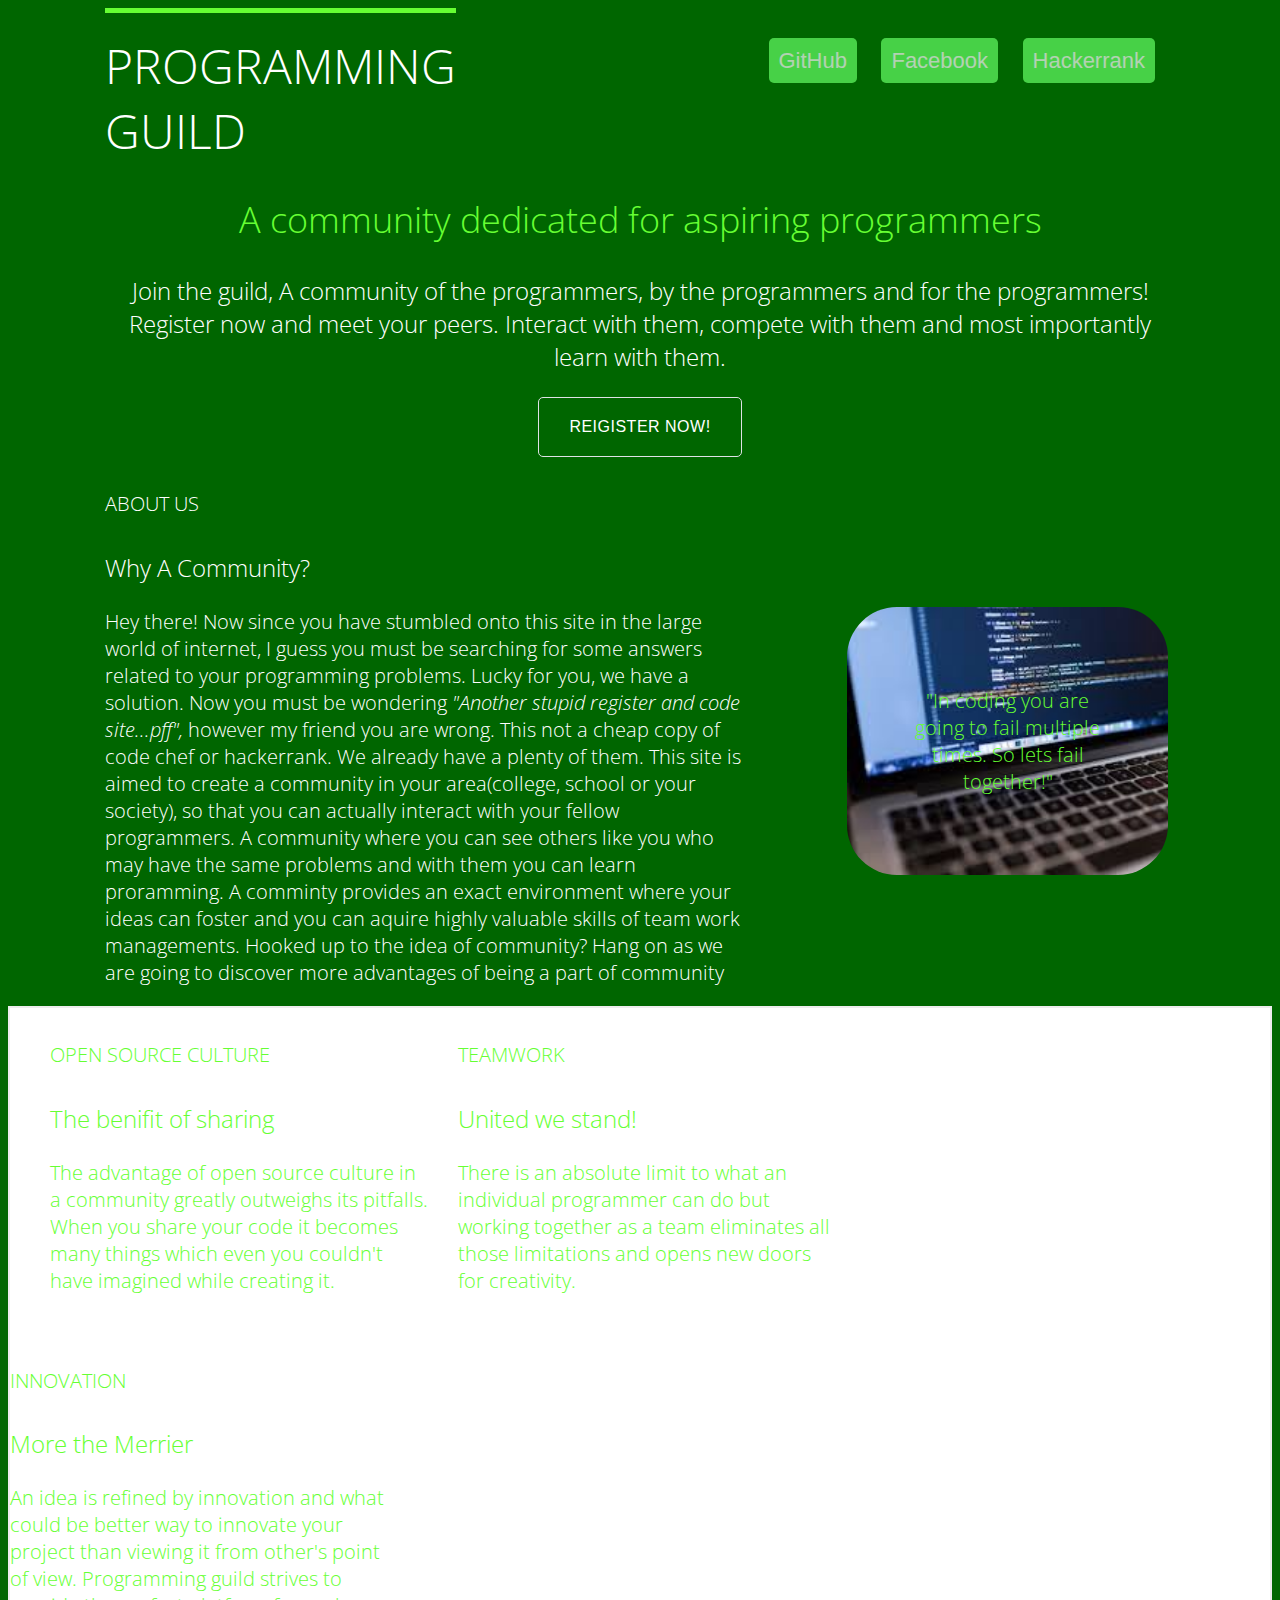
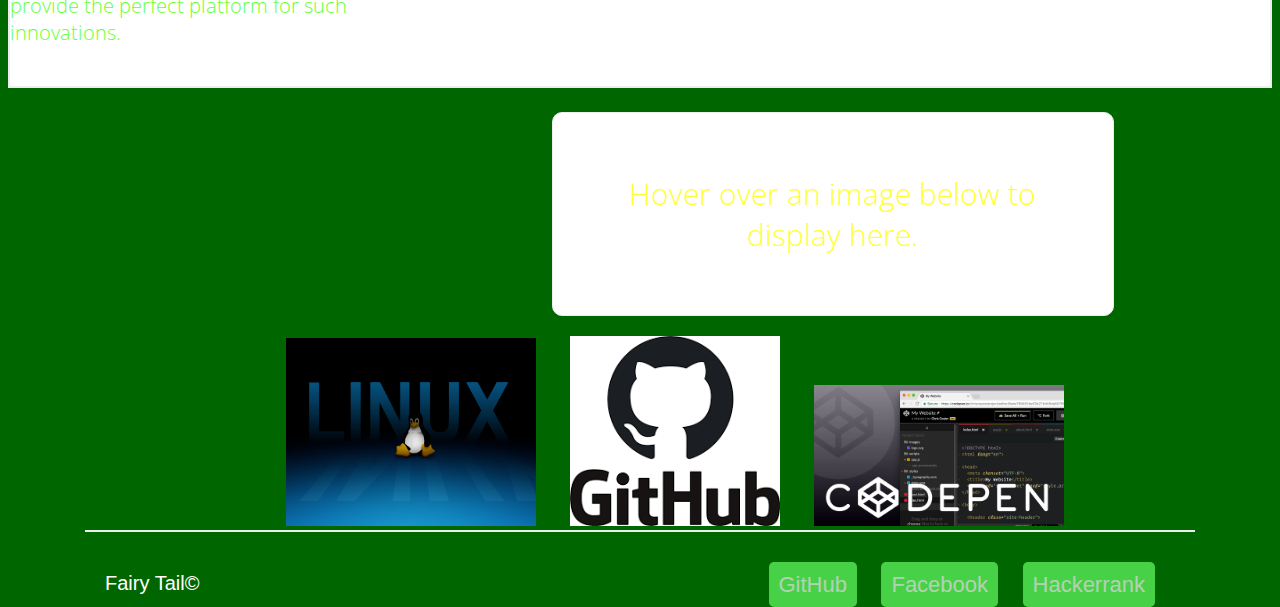
<file: index.html>
<!DOCTYPE html>
<html>
<head>
	<meta charset="utf-8">
	<title>Code Community</title>
	<link href="https://fonts.googleapis.com/css?family=Open+Sans:300&display=swap" rel="stylesheet">
	<link rel="stylesheet" type="text/css" href="style.css">
</head>
<body>
	<header class="container">
		<h1 class="logo">Programming <br>Guild</h1>
		<nav class="primary-nav">
			<a href="https://github.com/Salamander19-tech">GitHub</a>
			<a href="https://www.facebook.com/profile.php?id=100025803642570">Facebook</a>
			<a href="">Hackerrank</a>
		</nav>
		<h2 class="tagline">A community dedicated for aspiring programmers</h2>
		<p>Join the guild, A community of the programmers, by the programmers and for the programmers! Register now and meet your peers. Interact with them, compete with them and most importantly learn with them. </p>
		<div class="Register">
			<a href="Register.html" target="_blank" class="btn btn-alt">Reigister Now!</a>
		</div>
	</header>
	<main class="container">
		<div class="article">
			<h5>About Us</h5>
			<h3>Why A Community?</h3>
			<p>Hey there! Now since you have stumbled onto this site in the large world of internet, I guess you must be searching for some answers related to your programming problems. Lucky for you, we have a solution. Now you must be wondering <em>"Another stupid register and code site...pff",</em> however my friend you are wrong. This not a cheap copy of code chef or hackerrank. We already have a plenty of them. This site is aimed to create a community in your area(college, school or your society), so that you can actually interact with your fellow programmers. A community where you can see others like you who may have the same problems and with them you can learn proramming. A comminty provides an exact environment where your ideas can foster and you can aquire highly valuable skills of team work managements. Hooked up to the idea of community? Hang on as we are going to discover more advantages of being a part of community</p>
		</div>
		<div class="aside">
			<p>"In coding you are going to fail multiple times. So lets fail together!"</p>
		</div>
		
	</main>
	<div class="grid">
				<div class="article rex l">
					<h5>Open Source Culture</h5>
					<h3>The benifit of sharing</h3>
					<p>The advantage of open source culture in a community greatly outweighs its pitfalls. When you share your code it becomes many things which even you couldn't have imagined while creating it.</p>
				</div>
				<div class="article rex">
					<h5>Teamwork</h5>
					<h3>United we stand!</h3>
					<p>There is an absolute limit to what an individual programmer can do but working together as a team eliminates all those limitations and opens new doors for creativity. </p>
				</div>
				<div class="article rex">
					<h5>Innovation</h5>
					<h3>More the Merrier</h3>
					<p>An idea is refined by innovation and what could be better way to innovate your project than viewing it from other's point of view. Programming guild strives to provide the perfect platform for such innovations.</p>
				</div>
			</div>
	<div class="container">
		<section class="row">
			
			<div >
				<div id="image"><p>Hover over an image below to display here.</p></div>
				<p ></p>
				<img src="linux.png" alt="Linux is one of the best examples of community driven project"  onmouseover="upDate(this)"  onmouseleave="unDo()">
				<img class="git" src="github.png" alt="A website dedicated for mass teamwork and code sharing"  onmouseover="upDate(this)" onmouseleave="unDo()">
				<img src="codepen.jpg" alt="An excellent website for front-end development that supports real time browser display"  onmouseover="upDate(this)" onmouseleave="unDo()">
			</div>
		</section>
	</div>		
	<footer class="container">
		<small class="copyright">Fairy Tail&copy;</small>
		<nav class="primary-nav foo">
			<a href="https://github.com/Salamander19-tech">GitHub</a>
			<a href="https://www.facebook.com/profile.php?id=100025803642570">Facebook</a>
			<a href="">Hackerrank</a>
		</nav>
	</footer>
	<script type="text/javascript" src="script.js"></script>
</body>
</html>
</file>
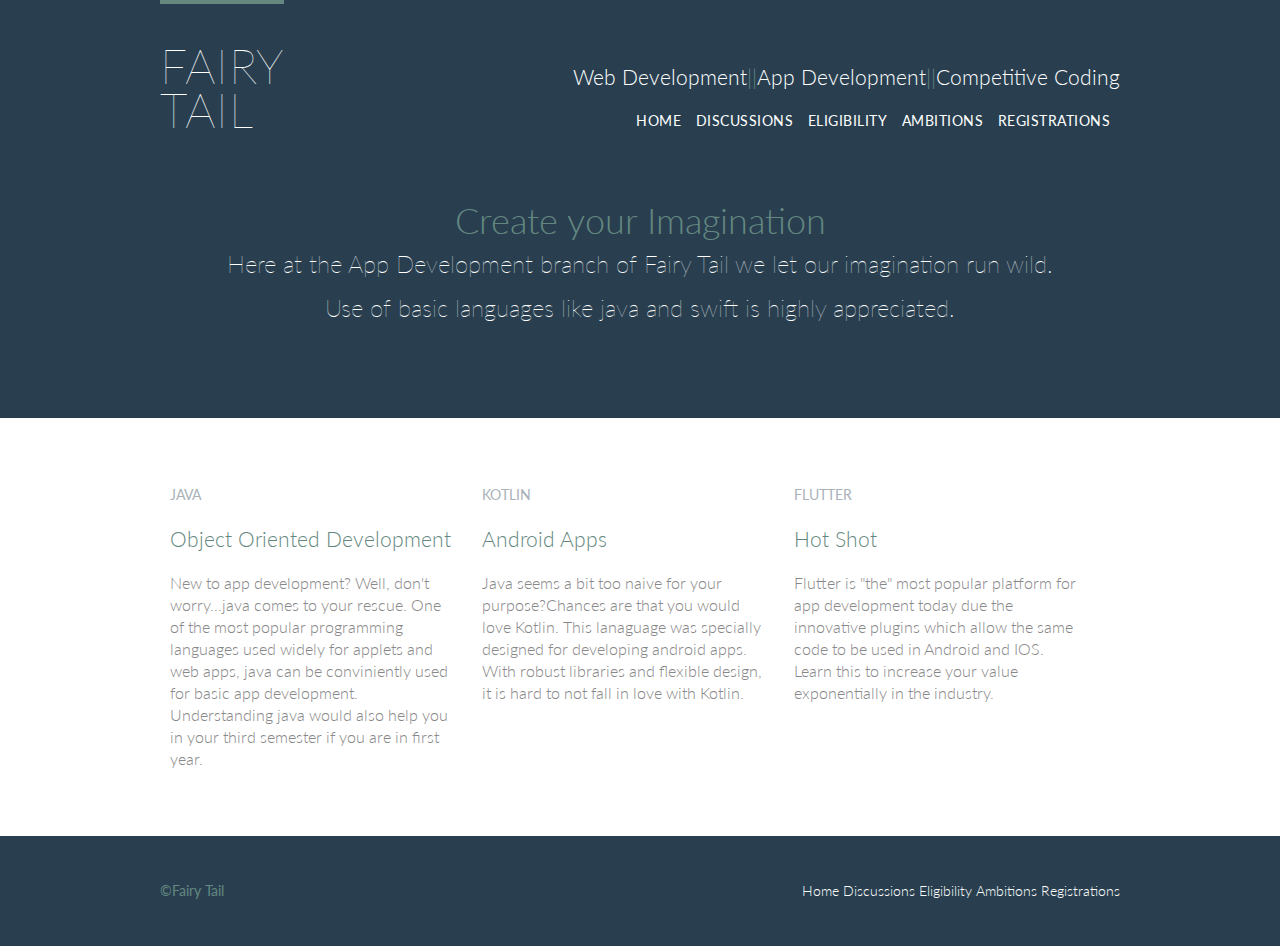
<file: AppDevelopment.html>
<!DOCTYPE html>
<html>
	<head>
		<meta charset="utf-8">
		<title>Fairy Tail-App Development</title>
		<link rel="stylesheet" type="text/css" href="Assets/Stylesheets/main.css">
		<link rel="stylesheet"  href="http://fonts.googleapis.com/css?family=Lato:100,300,400">
	</head>
	<body>
		<header class="primary-header container group">
			<h1 class="logo">
				<a href="index.html">Fairy <br>Tail</a>
			</h1>
			<h3 class="tagline"><a href="WebDevelopment.html" target="_blank">Web Development</a>||<a href="AppDevelopment.html" target="_blank">App Development</a>||<a href="CompetitiveCoding.html">Competitive Coding</a></h3>
			<nav class="primary-nav">
				<a href="index.html">Home</a>
				<a href="AreasofInterest.html">Discussions</a>
				<a href="Eligibility.html">Eligibility</a>
				<a href="Aim.html">Ambitions</a>
				<a href="Register.html">Registrations</a>
			</nav>
		</header>
		<section class="container">
			<div class="hero">
				<h2>Create your Imagination</h2>
				<p>Here at the App Development branch of Fairy Tail we let our imagination run wild. Use of basic languages like java and swift is highly appreciated.</p>
			</div>			
		</section>
		<section class="row">
			<div class="grid">
				<section class="col-1-3 ess">
					<h5>Java</h5>
					<h3>Object Oriented Development</h3>
					<p>New to app development? Well, don't worry...java comes to your rescue. One of the most popular programming languages used widely for applets and web apps, java can be conviniently used for basic app development. Understanding java would also help you in your third semester if you are in first year.</p>
				</section>
				<section class="col-1-3 ess">
					<h5>Kotlin</h5>
					<h3>Android Apps</h3>
					<p>Java seems a bit too naive for your purpose?Chances are that you would love Kotlin. This lanaguage was specially designed for developing android apps. With robust libraries and flexible design, it is hard to not fall in love with Kotlin.</p>
				</section>
				<section class="col-1-3 ess">
					<h5>Flutter</h5>
					<h3>Hot Shot</h3>
					<p>Flutter is "the" most popular platform for app development today due the innovative plugins which allow the same code to be used in Android and IOS. Learn this to increase your value exponentially in the industry.</p>
				</section>
			</div>
		</section>
		<footer class="primary-footer container group">
			<small>&copy;Fairy Tail</small>
			<nav>
				<a href="index.html">Home</a>
				<a href="AreasofInterest.html">Discussions</a>
				<a href="Eligibility.html">Eligibility</a>
				<a href="Aim.html">Ambitions</a>
				<a href="Register.html">Registrations</a>
			</nav>
		</footer>
	</body>
</html>
</file>
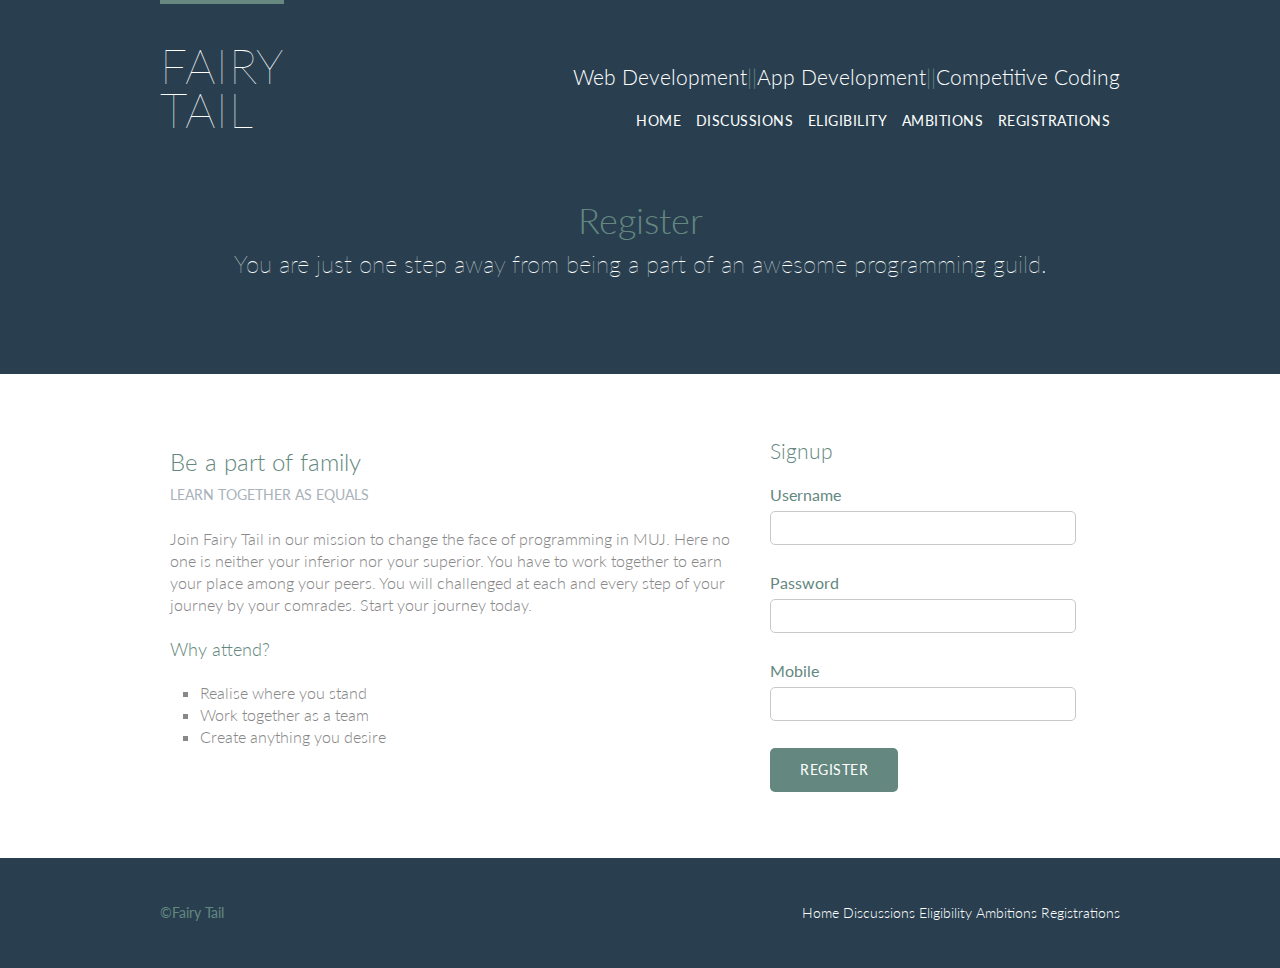
<file: Register.html>
<!DOCTYPE html>
<html>
	<head>
		<meta charset="utf-8">
		<title>Fairy Tail</title>
		<link rel="stylesheet" type="text/css" href="Assets/Stylesheets/main.css">
		<link rel="stylesheet"  href="http://fonts.googleapis.com/css?family=Lato:100,300,400">
	</head>
	<body>
		<header class="primary-header container group">
			<h1 class="logo">
				<a href="index.html">Fairy <br>Tail</a>
			</h1>
			<h3 class="tagline"><a href="WebDevelopment.html" target="_blank">Web Development</a>||<a href="AppDevelopment.html" target="_blank">App Development</a>||<a href="CompetitiveCoding.html">Competitive Coding</a></h3>
			<nav class="primary-nav">
				<a href="index.html">Home</a>
				<a href="AreasOfInterest.html">Discussions</a>
				<a href="Eligibility.html">Eligibility</a>
				<a href="Aim.html">Ambitions</a>
				<a href="Register.html">Registrations</a>
			</nav>
		</header>
		<section class="container">
			<div class="hero">
				<h2>Register</h2>
				<p>You are just one step away from being a part of an awesome programming guild.</p>
			</div>
		</section>
		<section class="row">
			<div class="grid">
				<section class="col-2-3">
					<h2>Be a part of family</h2>
					<h5>Learn together as Equals</h5>
					<p>Join Fairy Tail in our mission to change the face of programming in MUJ. Here no one is neither your inferior nor your superior. You have to work together to earn your place among your peers. You will challenged at each and every step of your journey by your comrades. Start your journey today.</p>
					<h4>Why attend?</h4>
					<ul class="why-attend">
						<li>Realise where you stand</li>
						<li>Work together as a team</li>
						<li>Create anything you desire</li>
					</ul>
				</section>
				<form class="col-1-3">
					<h3>Signup</h3>
					<fieldset class="register-group">
						<label id="username">
							Username<br>
							<input type="text" name="username"  required="true">
						</label>
						
						<label id="password">
							Password<br>
							<input type="password" name="password"  required="true">
						</label>
						
						<label id="phone">
							Mobile<br>
							<input type="tel" name="phone" pattern="[0-9]{10}"  required="true">
						</label>
						
					</fieldset>
					<input class="btn btn-default" type="submit" name="submit" value="Register">
				</form>
			</div>
		</section>
		<footer class="primary-footer container group">
			<small>&copy;Fairy Tail</small>
			<nav>
				<a href="index.html">Home</a>
				<a href="AreasofInterest.html">Discussions</a>
				<a href="Eligibility.html">Eligibility</a>
				<a href="Aim.html">Ambitions</a>
				<a href="Register.html">Registrations</a>
			</nav>
		</footer>
	</body>
</html>
</file>
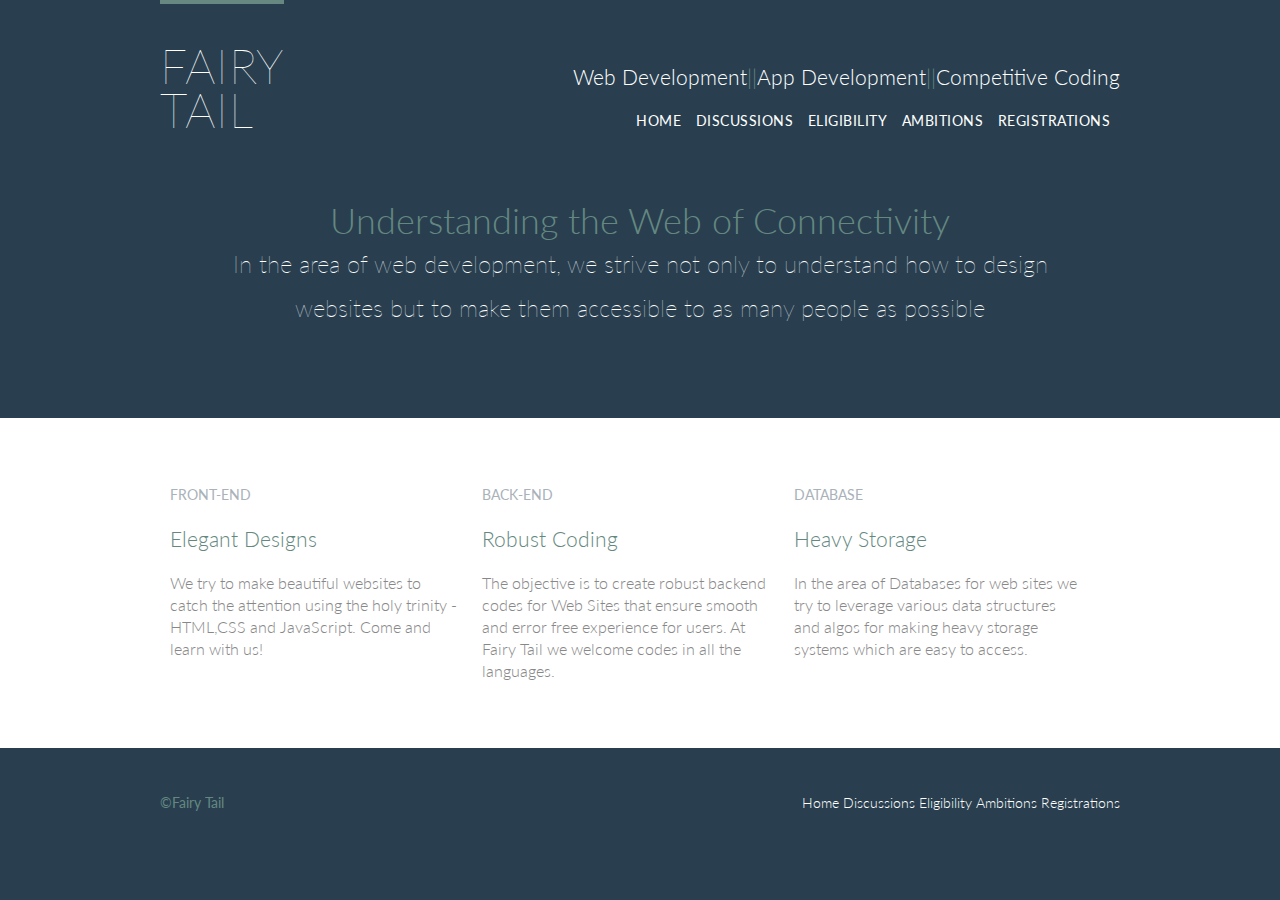
<file: WebDevelopment.html>
<!DOCTYPE html>
<html>
	<head>
		<title>Fairy Tail: Web Dev</title>
		<meta charset="utf-8">
		<link rel="stylesheet" type="text/css" href="Assets/Stylesheets/main.css">
		<link rel="stylesheet"  href="http://fonts.googleapis.com/css?family=Lato:100,300,400">
	</head>
	<body>
		<header class="primary-header container group">
			<h1 class="logo">
				<a href="index.html">Fairy <br>Tail</a>
			</h1>
			<h3 class="tagline"><a href="WebDevelopment.html" target="_blank">Web Development</a>||<a href="AppDevelopment.html" target="_blank">App Development</a>||<a href="CompetitiveCoding.html">Competitive Coding</a></h3>
			<nav class="primary-nav">
				<a href="index.html">Home</a>
				<a href="AreasOfInterest.html">Discussions</a>
				<a href="Eligibility.html">Eligibility</a>
				<a href="Aim.html">Ambitions</a>
				<a href="Register.html">Registrations</a>
			</nav>
		</header>
		<section class="container">
			<div class="hero">
				<h2>Understanding the Web of Connectivity</h2>
				<p>In the area of web development, we strive not only to understand how to design websites but to make them accessible to as many people as possible</p>
			</div>
		</section>
		<section class="row">
			<div class="grid">
				<section class="col-1-3 ess">
					<h5>Front-End</h5>
					<h3>Elegant Designs</h3>
					<p>We try to make beautiful websites to catch the attention using the holy trinity - HTML,CSS and JavaScript. Come and learn with us!</p>
				</section>
				<section class="col-1-3 ess">
					<h5>Back-End</h5>
					<h3>Robust Coding</h3>
					<p>The objective is to create robust backend codes for Web Sites that ensure smooth and error free experience for users. At Fairy Tail we welcome codes in all the languages.</p>
				</section>
				<section class="col-1-3 ess">
					<h5>Database</h5>
					<h3>Heavy Storage</h3>
					<p>In the area of Databases for web sites we try to leverage various data structures and algos for making heavy storage systems which are easy to access.</p>
				</section>
			</div>
		</section>
		<footer class="primary-footer container group">
			<small>&copy;Fairy Tail</small>
			<nav>
				<a href="index.html">Home</a>
				<a href="AreasofInterest.html">Discussions</a>
				<a href="Eligibility.html">Eligibility</a>
				<a href="Aim.html">Ambitions</a>
				<a href="Register.html">Registrations</a>
			</nav>
		</footer>
	</body>
</html>
</file>
<file: style.css>
.container{
	width: 1070px;
	margin: 0 auto;
	padding-left:20px;
	padding-right: 20px;
}
body{
	background-color: #006600;
	color: #fff;
	font-family: Arial,"open sans","Helvetica Neue",serif;
}
header p{
	text-align: center;
	font-size: 24px;
}
.logo{
	font-weight: 300;
	font-size: 48px;
	border-top: 5px solid #66ff33;
	display: inline-block;
	margin-top:0;
	padding-top: 20px;
	float: left;
	font-family: "Open Sans",sans-serif;
	text-transform: uppercase;
}
.tagline{
	clear: both;
	color: #66ff33;
	text-align: center;
	font-weight: normal;
	margin-top: 20px;
	font-size:36px;
	font-family: "Open Sans",sans-serif;
	font-weight: 300;
}
.primary-nav{
	float: right;
	margin-top: 40px;
}
.primary-nav a{
	text-decoration: none;
	color:#fff;
	font-size: 22px;
	background-color: #66ff66;
	padding: 10px;
	border-radius: 5px;
	margin-right: 20px;
	opacity: 0.7;
}
.primary-nav a:hover{
	opacity:1;
}
.article{
	display: inline-block;
	width: 60%;
	float: left;
	/*background-color: #ffffcc;
	color: #000;*/
}
.Register{
	text-align: center;
	
}
.btn{
  margin: 0;
  border-radius: 5px;
  display: inline-block;
  cursor: pointer;
  color: #fff;
  font-weight: 400;
  letter-spacing: 0.5px;
  text-transform: uppercase;
  background-color:  #006600;
}
.btn-alt{
  border: 1px solid #dfe2e5;
  padding: 20px 30px;
  text-decoration: none;
}
.btn-alt:hover{
  color: #648880;
  background: #fff;
}
h5{
	text-transform: uppercase;
	font-size: 20px;
	font-family: "Open Sans",sans-serif;
	font-weight: 300;
}
h3{
	font-size:24px;
	font-family: "Open Sans",sans-serif;
	font-weight: 300;
}
p{
	font-size: 20px;
	font-family: "Open Sans",sans-serif;
	font-weight: 300;
}
.aside{
	width: 30%;
	display: inline-block;
	margin-left: 10px;
	background-image: url("images.jpg");
	background-repeat: no-repeat;
	background-size: cover;
	margin-left: 100px;
	margin-top: 150px;
	border-radius: 50px;
}
.aside p{
	text-align: center;
	padding: 60px;
	color: #66ff33;

}
.rex{
	width: 30%;
	background-color: #fff;	
	padding-right: 30px;
	display: inline-block;
	vertical-align: top;
	margin-bottom:20px;


}
.grid{
	background-color: #fff;
	margin: 0 auto;
    color: #66ff33 ;
    display: inline-block;
    border: 2px solid #ededed;
    margin-bottom: 20px;
    clear: both;
}
.l{
	padding-left:40px;
}
.row {
  min-width: 1170px;
  text-align: center;
  margin-right:160px;

}
footer{

	clear:both;
	border-top: 2px solid #ededed;
}
small{
	display: inline-block;
	padding-top: 40px;
	font-size: 20px;
}
#image p{
	text-align: center;
	width: 500px;
	font-size:30px;
	color: #ffff33 ;
	
	padding: 30px;
	clear: both;
	background-image: url("");
	background-repeat: no-repeat;
	background-size: cover;
}
#image{
	text-align: center;
	margin-left: 285px;
	border-radius: 10px;
	border: 1px solid #ededed;
	display: inline-block;
	clear: both;
	background-color: #fff;
}
img{
	width: 250px;
	margin-right:30px;
}
.git{
	width:210px;
}
</file>
<file: Assets/Stylesheets/main.css>
/* http://meyerweb.com/eric/tools/css/reset/
   v2.0 | 20110126
   License: none (public domain)
*/

html, body, div, span, applet, object, iframe,
h1, h2, h3, h4, h5, h6, p, blockquote, pre,
a, abbr, acronym, address, big, cite, code,
del, dfn, em, img, ins, kbd, q, s, samp,
small, strike, strong, sub, sup, tt, var,
b, u, i, center,
dl, dt, dd, ol, ul, li,
fieldset, form, label, legend,
table, caption, tbody, tfoot, thead, tr, th, td,
article, aside, canvas, details, embed,
figure, figcaption, footer, header, hgroup,
menu, nav, output, ruby, section, summary,
time, mark, audio, video {
  margin: 0;
  padding: 0;
  border: 0;
  font-size: 100%;
  font: inherit;
  vertical-align: baseline;
}
/* HTML5 display-role reset for older browsers */
article, aside, details, figcaption, figure,
footer, header, hgroup, menu, nav, section {
  display: block;
}
body {
  line-height: 1;
}
ol, ul {
  list-style: none;
}
blockquote, q {
  quotes: none;
}
blockquote:before, blockquote:after,
q:before, q:after {
  content: '';
  content: none;
}
table {
  border-collapse: collapse;
  border-spacing: 0;
}

/*
  ========================================
  Grid
  ========================================
*/
*:before,
*:after{
  -webkit-box-sizing: border-box;
     -moz-box-sizing: border-box;
          box-sizing: border-box;
}
.container,
.grid {
  margin: 0 auto;
  width: 960px;
}
.container{
  padding-left: 30px;
  padding-right: 30px;
}
h1,h3,h4,h5,p{
  margin-bottom: 22px;
}
.btn{
  margin: 0;
  border-radius: 5px;
  display: inline-block;
  cursor: pointer;
  color: #fff;
  font-weight: 400;
  letter-spacing: 0.5px;
  text-transform: uppercase;
}
.btn-alt{
  border: 1px solid #dfe2e5;
  padding: 10px 30px;
}
.btn-alt:hover{
  color: #648880;
  background: #fff;
}
.hero{
  padding: 22px 50px 66px 50px;
  line-height: 44px;
  text-align: center;
  color: #fff;
}
.hero h2{
  font-size: 36px;
}
.hero p{
  font-size: 24px;
  font-weight: 100;
}
/*
 ==================================
 Clearfix
 ==================================
*/
.group:before,
.group:after{
  content: "";
  display: table;
}
.group:after{
  clear: both;
}
.group{
  clear: both;
  *zoom: 1;
}
.logo{
  float: left;
  border-top: 4px solid #668880;
  padding: 40px 0 22px 0;
  font-size: 48px;
  line-height: 44px;
  font-weight: 100;
  letter-spacing: .5px;
  text-transform: uppercase;
}
.primary-footer small{
  float: left;
  font-weight: 400;
}
.primary-footer{
  padding-top: 44px;
  padding-bottom: 44px;
  color: #648880;
  font-size: 14px;
}
.col-1-3{
  width: 30%;
}
.col-2-3{
  width: 60%;
}
.col-1-3,
.col-2-3{
  display: inline-block;
  vertical-align: top;
}
.grid,
.col-1-3,
.col-2-3{
  padding-left: 10px;
  padding-right: 10px;
}
body{
  color: #888;
  font: 300 16px/22px "Lato","Open Sans","Helvetica Neue",Helvetica,Arial,sans-serif;
  background: #293f50;
}
h1,h2,h3,h4{
  color: #648880;
}
h1 {
  font-size: 36px;
  line-height: 44px;
}
h2 {
  font-size: 24px;
  line-height: 44px;
}
h3 {
  font-size: 21px;
}
h4 {
  font-size: 18px;
}
h5 {
  color: #a9b2b9;
  font-size: 14px;
  font-weight: 400;
  text-transform: uppercase;
}
a: hover{

  color: #a9b2b9;
  
}
a{
  color: #648880;
  text-decoration: none;
}
.tagline{
  margin: 66px 0px 22px 0px;
  text-align: right;
}
.primary-nav{
  font-size: 14px;
  font-weight: 400;
  letter-spacing: .5px;
  text-transform: uppercase;
}
.teaser a:hover h3 {
  color: #a9b2b9;
}
p a{
  border-bottom: 1px solid #dfe2e5;
}
nav{
  text-align: right;
}
.primary-header a,
.primary-footer a
{
  color: #fff;
}
.primary-header a:hover,
.primary-footer a:hover
{
  color: #648880;
}
.row {
  background-color:  #fff;
  min-width: 960px;
  padding: 66px 0 44px 0;
}
.primary-nav a{
  padding-right: 10px;
}
input{
  font: 300 16px/22px "Lato", "Open Sans", "Helvetica Neue", Helvetica, Arial, sans-serif;
}
.why-attend{
  list-style: square;
  padding: 0 0 20px 30px;
}
form{
  margin-bottom: 22px;
}
.register-group label{
  color: #648880;
  cursor: pointer;
  font-weight: 400;
  display: block;
}
.register-group input{
  border: 1px solid #c6c9cc;
  border-radius: 5px;
  color: #888;
  display: block;
  margin: 5px 0 27px 0;
  padding: 5px 8px;
  width: 100%;
}
.btn-default{
  border: 0;
  background: #648880;
  padding: 11px 30px;
  font-size: 14px;
}
.btn-default:hover{
  background: #77a198;
}
img{
  margin: 0 auto;
  width: 400px;
  height: 400px
}
</file>
